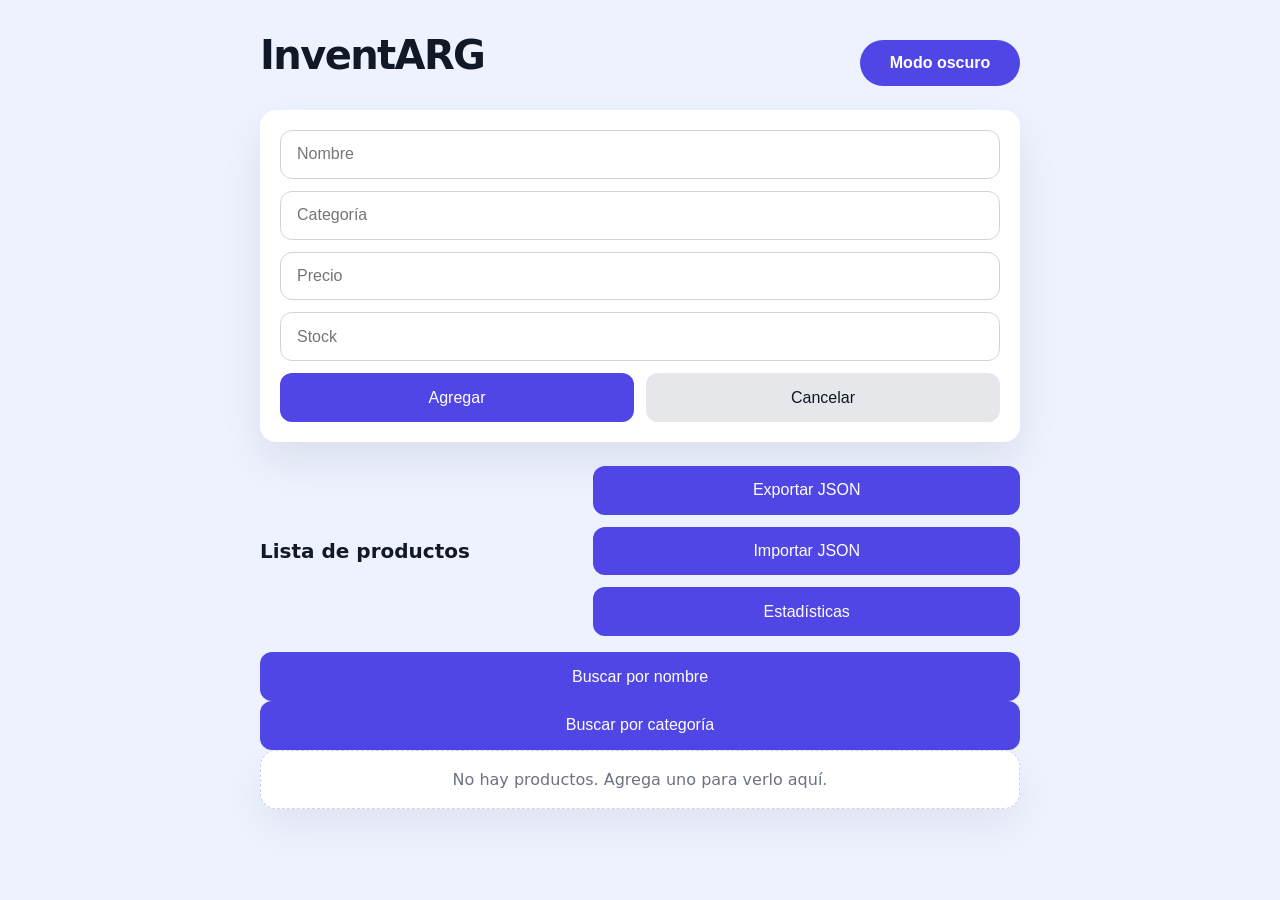
<file: index.html>
<!DOCTYPE html>
<html lang="es">
  <head>
    <meta charset="UTF-8">
    <meta name="viewport" content="width=device-width, initial-scale=1.0">
    <title>InventARG</title>

    <link rel="manifest" href="/InventARG/manifest.json">
    <meta name="theme-color" content="#2c3e50">
    <link rel="stylesheet" href="./styles.css">
  </head>

  <body>
    <main>
      <div class="top-bar">
        <h1>InventARG</h1>
        <button id="theme-toggle" type="button">Modo oscuro</button>
      </div>

      <form id="product-form">
        <input name="name" placeholder="Nombre" required>
        <input name="category" placeholder="Categoría">
        <input name="price" type="number" placeholder="Precio" required>
        <input name="stock" type="number" placeholder="Stock" required>

        <div class="form-actions">
          <button type="submit">Agregar</button>
          <button type="button" id="cancel-edit" class="secondary">Cancelar</button>
        </div>
      </form>

      <input id="import-file" type="file" accept="application/json" class="hidden">

      <section class="list-section">
        <div class="list-header">
          <h2>Lista de productos</h2>

          <div class="export-import-actions">
            <button type="button" id="export-json">Exportar JSON</button>
            <button type="button" id="import-json">Importar JSON</button>
            <button type="button" id="go-stats">Estadísticas</button>
          </div>
        </div>

        <button type="button" id="search-toggle-name">Buscar por nombre</button>
        <button type="button" id="search-toggle-category">Buscar por categoría</button>

        <input id="product-search" type="search" placeholder="Buscar por nombre" class="hidden">

        <ul id="product-list" class="product-list"></ul>
      </section>
    </main>

    <script type="module" src="./js/app.js"></script>
  </body>
</html>
</file>
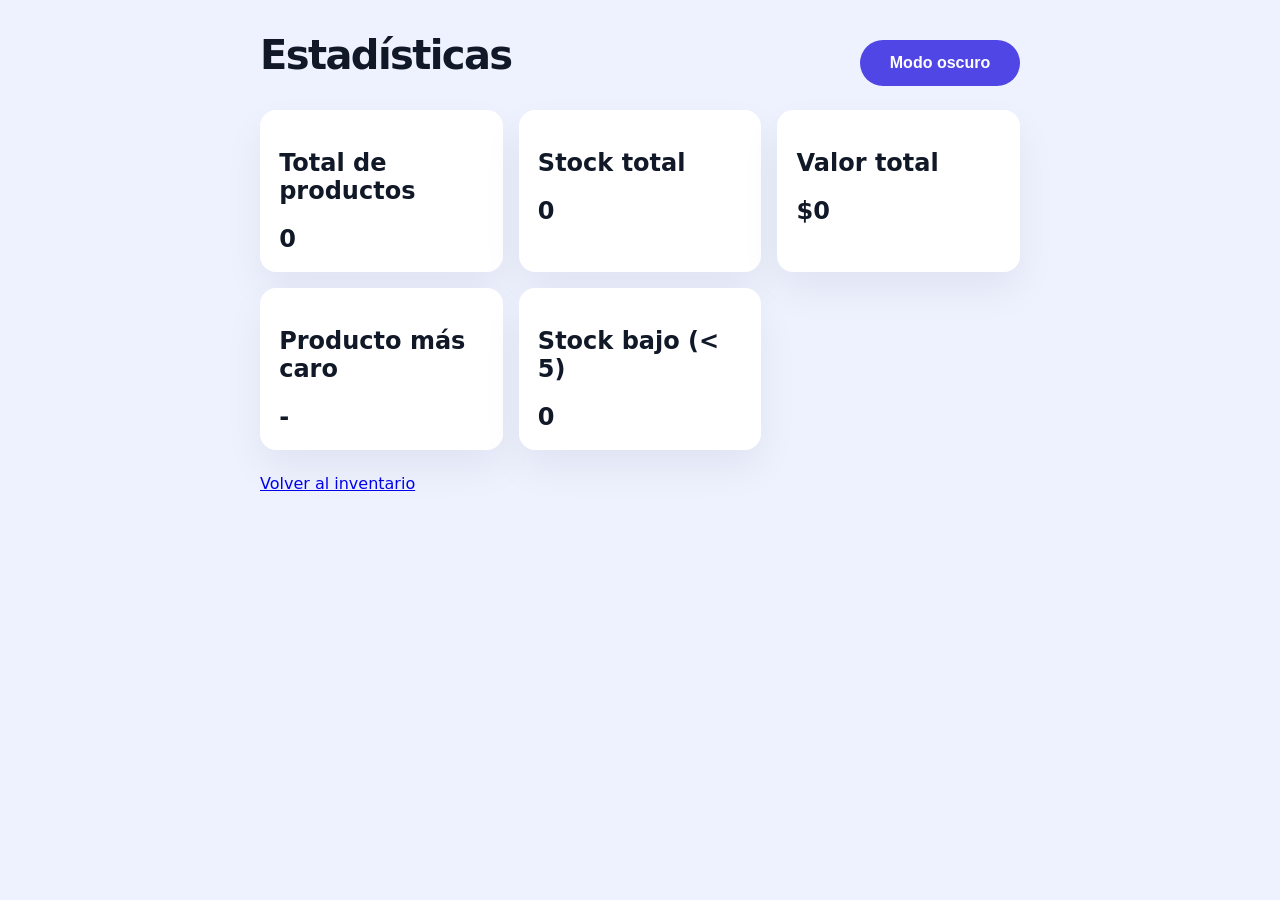
<file: stats.html>
<!DOCTYPE html>
<html lang="es">
  <head>
    <meta charset="UTF-8">
    <meta name="viewport" content="width=device-width, initial-scale=1.0">
    <title>InventARG - Estadísticas</title>

    <link rel="stylesheet" href="./styles.css">
    <link rel="manifest" href="/InventARG/manifest.json">
    <meta name="theme-color" content="#2c3e50">
  </head>

  <body>
    <main>
      <div class="top-bar">
        <h1>Estadísticas</h1>
        <button id="theme-toggle" type="button">Modo oscuro</button>
      </div>

      <section class="stats-grid">
        <div class="stat-card">
          <h2>Total de productos</h2>
          <p id="total-products">0</p>
        </div>

        <div class="stat-card">
          <h2>Stock total</h2>
          <p id="total-stock">0</p>
        </div>

        <div class="stat-card">
          <h2>Valor total</h2>
          <p id="total-value">$0</p>
        </div>

        <div class="stat-card">
          <h2>Producto más caro</h2>
          <p id="max-price">-</p>
        </div>

        <div class="stat-card">
          <h2>Stock bajo (&lt; 5)</h2>
          <p id="low-stock">0</p>
        </div>
      </section>

      <div style="margin-top: 1.5rem;">
        <a href="index.html" class="secondary">
          Volver al inventario
        </a>
      </div>
    </main>

    <script type="module" src="./js/stats.js"></script>

    <script>
      const themeToggle = document.getElementById("theme-toggle");

      function applyTheme(theme) {
        const isDark = theme === "dark";
        document.body.classList.toggle("dark", isDark);

        if (themeToggle) {
          themeToggle.textContent = isDark ? "Modo claro" : "Modo oscuro";
        }
      }

      function toggleTheme() {
        const isDark = document.body.classList.toggle("dark");
        localStorage.setItem("theme", isDark ? "dark" : "light");

        if (themeToggle) {
          themeToggle.textContent = isDark ? "Modo claro" : "Modo oscuro";
        }
      }

      function initTheme() {
        const savedTheme = localStorage.getItem("theme") || "light";
        applyTheme(savedTheme);

        themeToggle?.addEventListener("click", toggleTheme);
      }

      initTheme();
    </script>
  </body>
</html>
</file>
<file: styles.css>
* {
  box-sizing: border-box;
}

body {
  margin: 0;
  min-height: 100vh;
  font-family: Inter, system-ui, -apple-system, BlinkMacSystemFont, "Segoe UI", sans-serif;
  background: #eef2ff;
  color: #111827;
  display: flex;
  justify-content: center;
  padding: 2rem;
}

main {
  width: min(100%, 760px);
}

.top-bar {
  display: flex;
  align-items: center;
  justify-content: space-between;
  gap: 1rem;
  margin-bottom: 1rem;
}

#theme-toggle {
  width: auto;
  min-width: 10rem;
  border-radius: 999px;
  padding: 0.85rem 1rem;
  font-weight: 600;
  background: #4f46e5;
  color: #fff;
  border: none;
  cursor: pointer;
  transition: background 0.2s ease, transform 0.2s ease;
}

#theme-toggle:hover {
  background: #4338ca;
}

h1 {
  margin: 0 0 1rem;
  font-size: clamp(2rem, 4vw, 2.5rem);
  letter-spacing: -0.04em;
}

body.dark {
  background: #0f172a;
  color: #e2e8f0;
}

body.dark main {
  color: #e2e8f0;
}

body.dark form,
body.dark .product-item,
body.dark .no-products {
  background: #111827;
}

body.dark input,
body.dark button,
body.dark .product-item,
body.dark .no-products {
  border-color: #334155;
}

body.dark input,
body.dark button,
body.dark select,
body.dark textarea {
  color: #e2e8f0;
}

body.dark input {
  background: #0f172a;
}

body.dark button {
  background: #6366f1;
}

body.dark button:hover {
  background: #4f46e5;
}

body.dark button.secondary {
  background: #475569;
  color: #e2e8f0;
}

body.dark button.secondary:hover {
  background: #334155;
}

body.dark .edit {
  background: #22c55e;
  color: #0f172a;
}

body.dark .edit:hover {
  background: #16a34a;
}

body.dark .delete {
  background: #f87171;
}

body.dark .delete:hover {
  background: #ef4444;
}

body.dark .increment,
body.dark .decrement {
  background: #2563eb;
}

body.dark .increment:hover,
body.dark .decrement:hover {
  background: #1d4ed8;
}

body.dark .no-products {
  color: #94a3b8;
  border-color: #334155;
}

body.dark input:focus,
body.dark button:focus {
  border-color: #818cf8;
  box-shadow: 0 0 0 4px rgba(129, 140, 248, 0.2);
}

form {
  display: grid;
  gap: 0.75rem;
  background: #fff;
  border-radius: 1rem;
  padding: 1.25rem;
  box-shadow: 0 20px 40px rgba(15, 23, 42, 0.08);
}

input,
button {
  width: 100%;
  border: 1px solid #d1d5db;
  border-radius: 0.75rem;
  padding: 0.9rem 1rem;
  font-size: 1rem;
}

input:focus,
button:focus {
  outline: none;
  border-color: #6366f1;
  box-shadow: 0 0 0 4px rgba(99, 102, 241, 0.12);
}

button {
  background: #4f46e5;
  color: #fff;
  cursor: pointer;
  border-color: transparent;
  transition: background 0.2s ease;
}

button:hover {
  background: #4338ca;
}

button.secondary {
  background: #e5e7eb;
  color: #111827;
}

button.secondary:hover {
  background: #d1d5db;
}

.hidden {
  display: none !important;
}

.form-actions {
  display: flex;
  gap: 0.75rem;
}

.edit {
  padding: 0.8rem 1rem;
  border: none;
  border-radius: 0.75rem;
  background: #10b981;
  color: #fff;
  cursor: pointer;
}

.edit:hover {
  background: #059669;
}

.product-actions {
  display: flex;
  flex-wrap: wrap;
  gap: 0.5rem;
  justify-content: flex-end;
}

.increment,
.decrement {
  min-width: 3rem;
  padding: 0.8rem 0.9rem;
  border: none;
  border-radius: 0.75rem;
  background: #2563eb;
  color: #fff;
  cursor: pointer;
  flex-shrink: 0;
}

.increment:hover,
.decrement:hover {
  background: #1d4ed8;
}

.list-section {
  margin-top: 1.5rem;
}

.list-header {
  display: flex;
  flex-wrap: wrap;
  align-items: center;
  justify-content: space-between;
  gap: 0.75rem;
  margin-bottom: 1rem;
}

.export-import-actions {
  display: flex;
  flex-wrap: wrap;
  gap: 0.75rem;
}

.list-section h2 {
  margin: 0;
  font-size: 1.25rem;
}

.product-list {
  list-style: none;
  margin: 0;
  padding: 0;
  display: grid;
  gap: 1rem;
}

.product-item,
.no-products {
  background: #fff;
  padding: 1.2rem;
  border-radius: 1rem;
  box-shadow: 0 18px 40px rgba(15, 23, 42, 0.06);
  display: flex;
  align-items: center;
  justify-content: space-between;
  gap: 1rem;
}

.product-item h3 {
  margin: 0 0 0.4rem;
}

.product-item p {
  margin: 0.15rem 0;
}

.delete {
  padding: 0.8rem 1rem;
  border: none;
  border-radius: 0.75rem;
  background: #ef4444;
  color: #fff;
  cursor: pointer;
  flex-shrink: 0;
}

.delete:hover {
  background: #dc2626;
}

.no-products {
  width: 100%;
  color: #6b7280;
  border: 1px dashed #cbd5e1;
  justify-content: center;
}
.stats-grid {
  display: grid;
  grid-template-columns: repeat(auto-fit, minmax(180px, 1fr));
  gap: 1rem;
  margin-top: 1rem;
}

.stat-card {
  background: #fff;
  padding: 1.2rem;
  border-radius: 1rem;
  box-shadow: 0 18px 40px rgba(15, 23, 42, 0.06);
}

.stat-card h3 {
  margin: 0 0 0.5rem;
  font-size: 0.95rem;
  color: #6b7280;
}

.stat-card p {
  margin: 0;
  font-size: 1.5rem;
  font-weight: bold;
}
</file>
